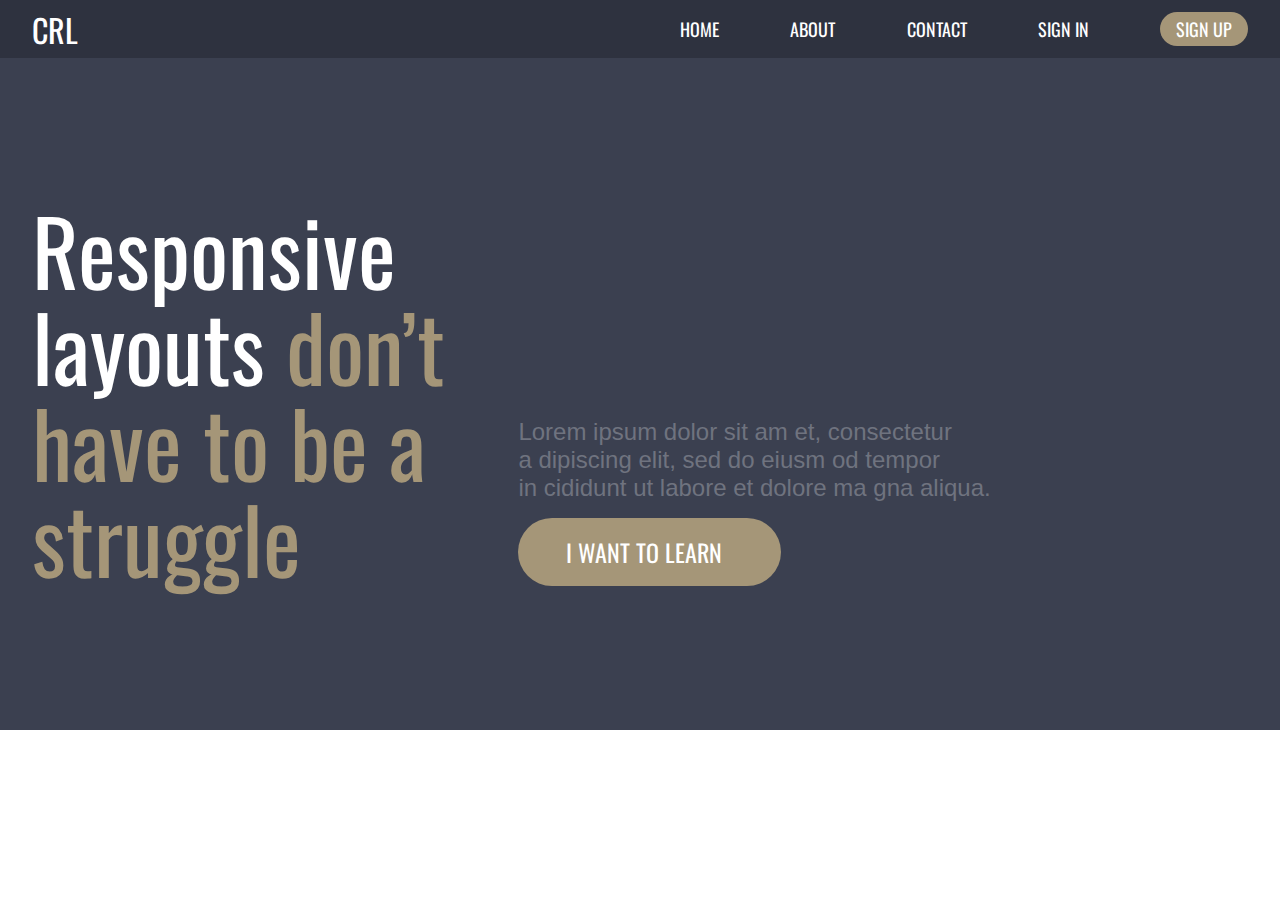
<file: Lesson 1/index.html>
<!DOCTYPE html>
<html lang="en">
<head>
	<meta charset="UTF-8">
	<meta name="viewport" content="width=device-width, initial-scale=1.0">
	<title>Document</title>
	<link rel="preconnect" href="https://fonts.gstatic.com">
	<link href="https://fonts.googleapis.com/css2?family=Montserrat&family=Oswald:wght@700&display=swap" rel="stylesheet"> 
	<link rel="stylesheet" href="style.css">
</head>
<body>
	<header class="main_header">
		<div class="logo">CRL</div>
		<nav class="header_menu">
			<ul class="menu_container">
				<li><a class="menu_item" href="">Home</a></li>
				<li><a class="menu_item" href="">About</a></li>
				<li><a class="menu_item" href="">Contact</a></li>
				<li><a class="menu_item" href="">Sign In</a></li>
				<li><a class="menu_item rounded" href="">Sign Up</a></li>
			</ul>
		</nav>
	</header>

	<main>
		<section class="section_first">
			<div class="section_first_left">
				Responsive<br> layouts <span class="text_dark">don’t<br> have to be a<br> struggle</span>
			</div>
			<div class="section_first_right">
				<div>Lorem ipsum dolor sit am   et, consectetur <br> a    dipiscing elit, sed do eiusm   od tempor <br> in   cididunt ut labore et dolore ma    gna aliqua.<br></div>
				<a href="" class="rounded">I want to learn</a>
			</div>
		</section>
		<section class="section_second"></section>
		<section class="section_thrid"></section>
	</main>

	<footer></footer>
</body>
</html>
</file>
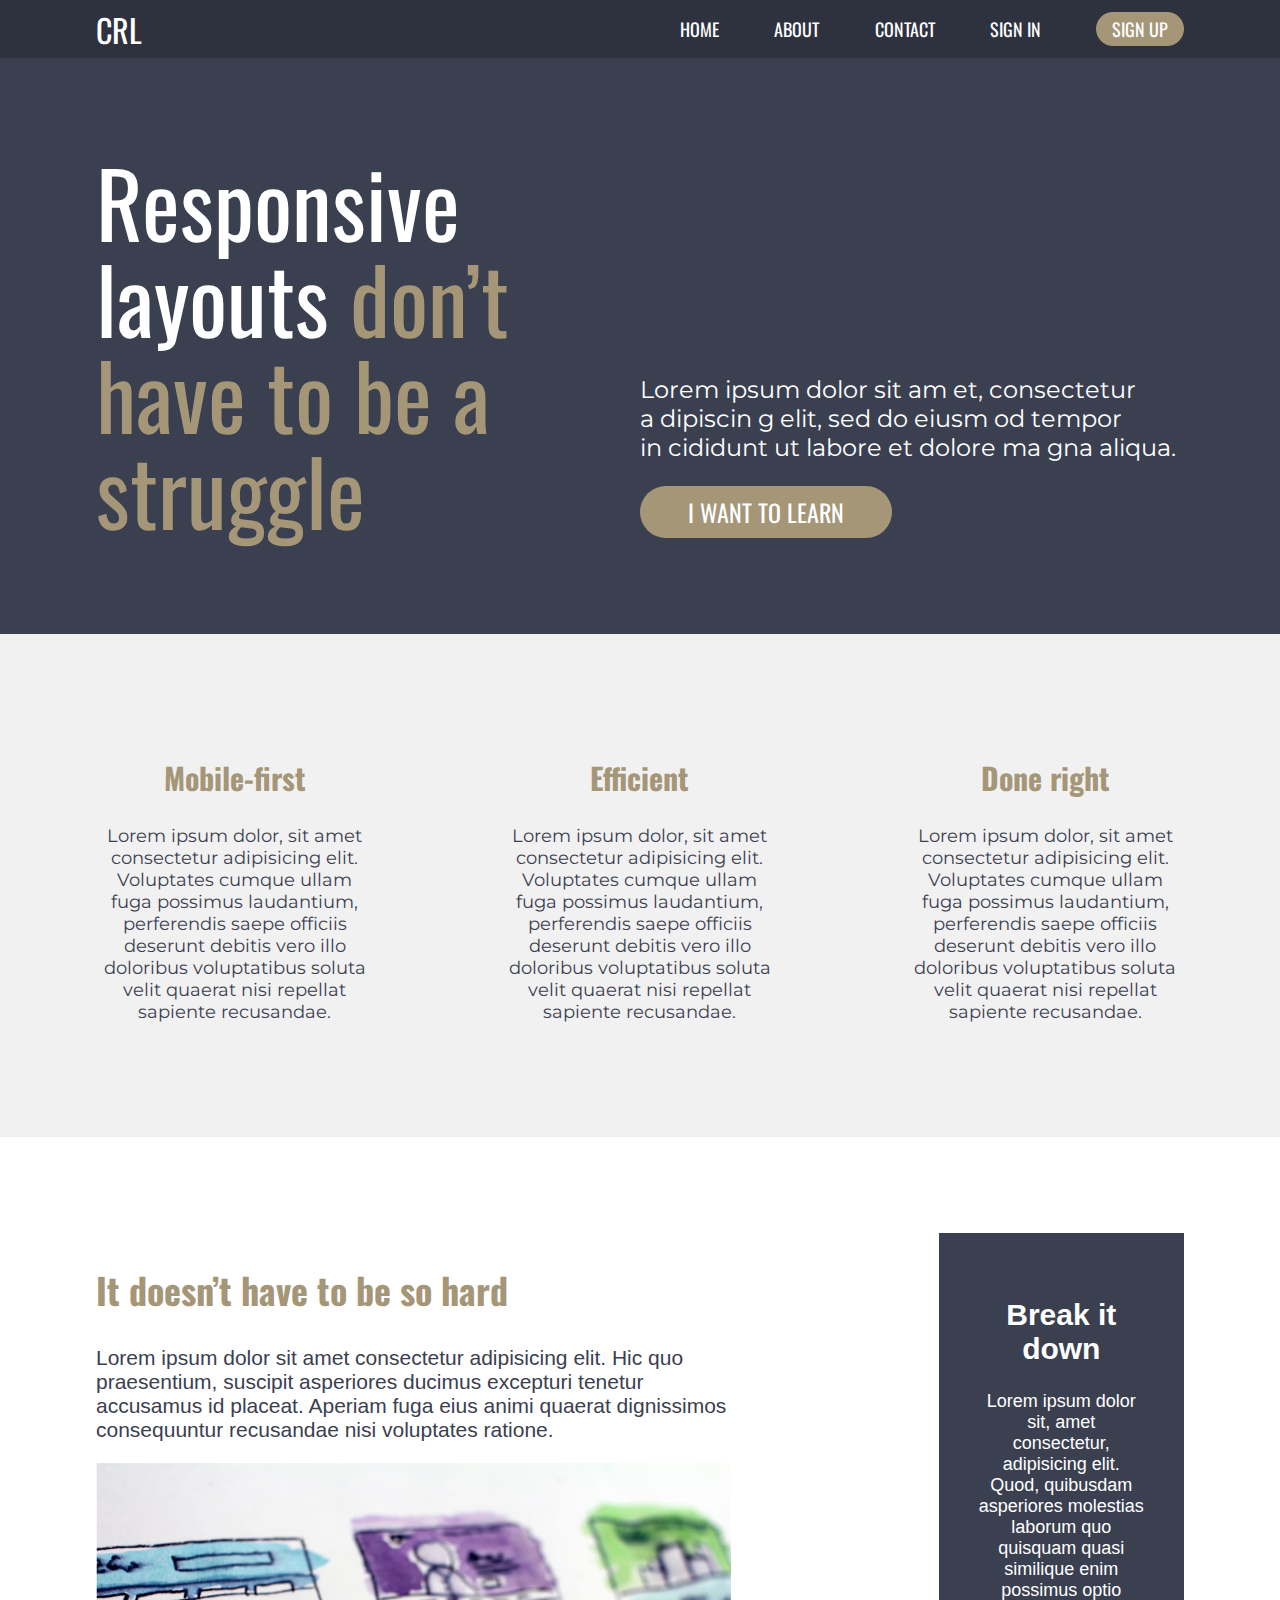
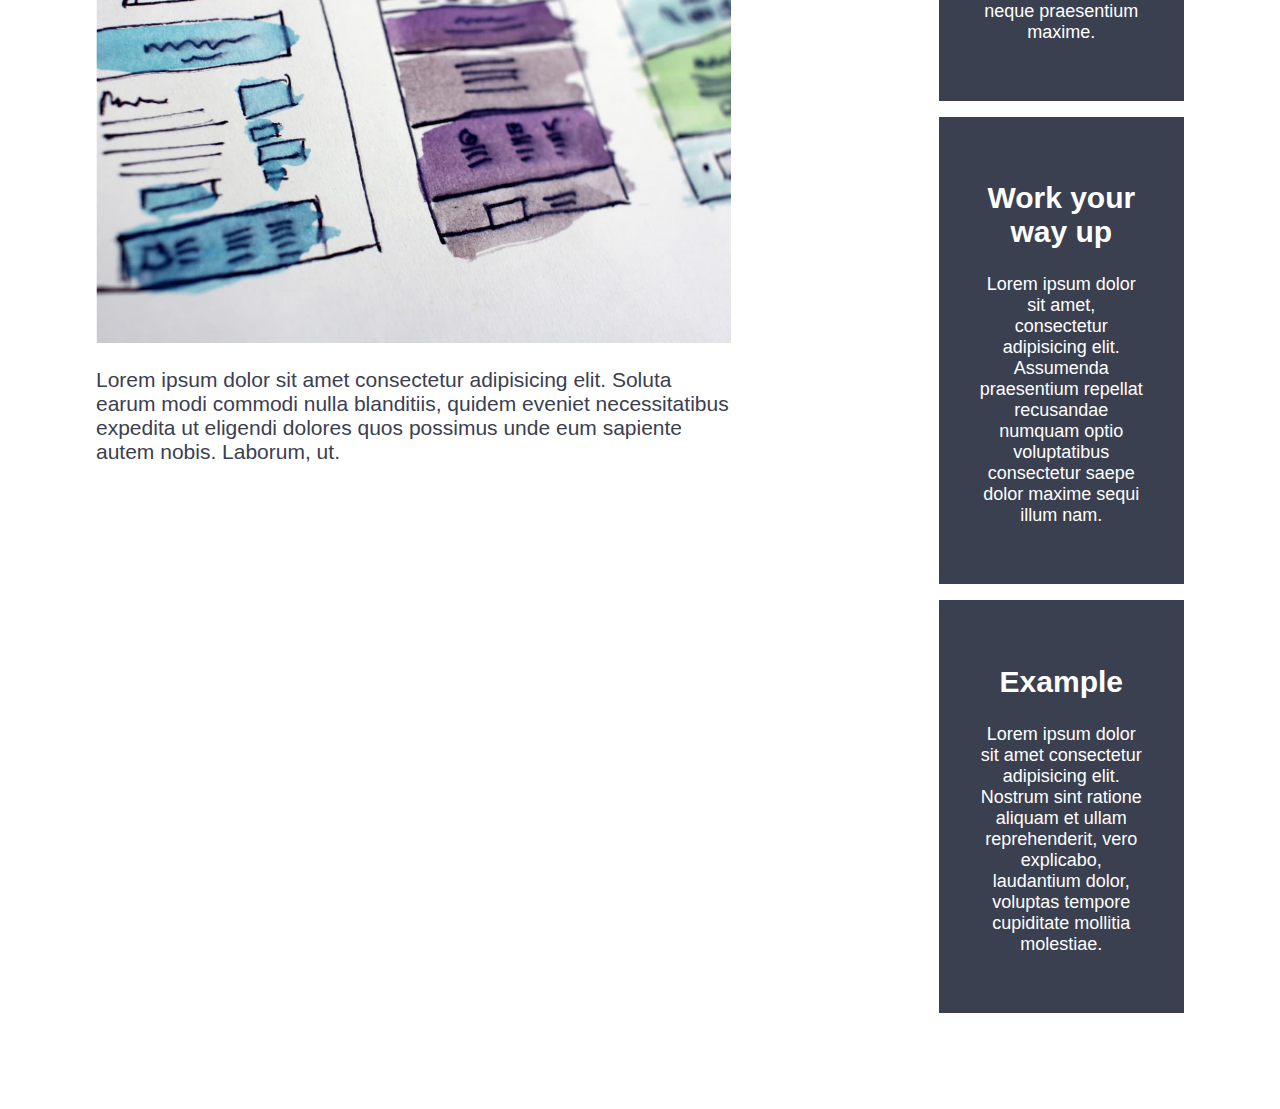
<file: lesson 2/index.html>
<!DOCTYPE html>
<html lang="en">
<head>
	<meta charset="UTF-8">
	<meta name="viewport" content="width=device-width, initial-scale=1.0">
	<title>Document</title>
	<link rel="preconnect" href="https://fonts.gstatic.com">
	<link href="https://fonts.googleapis.com/css2?family=Montserrat&family=Oswald:wght@700&display=swap" rel="stylesheet"> 
	<link rel="stylesheet" href="style.css">
</head>
<body>
	<header class="main_header">
		<div class="logo">CRL</div>
		<nav class="header_menu">
			<ul class="menu_container">
				<li><a class="menu_item" href="">Home</a></li>
				<li><a class="menu_item" href="">About</a></li>
				<li><a class="menu_item" href="">Contact</a></li>
				<li><a class="menu_item" href="">Sign In</a></li>
				<li><a class="menu_item rounded" href="">Sign Up</a></li>
			</ul>
		</nav>
	</header>

	<main>
		<section class="section_first">
			<div class="section_first_left">
				Responsive<br> layouts <span class="text_dark">don’t<br> have to be a<br> struggle</span>
			</div>
			<div class="section_first_right">
				<p>Lorem ipsum dolor sit am   et, consectetur<br> a    dipiscin   g elit, sed do eiusm od tempor<br> in   cididunt ut labore et dolore ma    gna aliqua.</p>
				<a class="rounded">I want to learn</a>
			</div>
		</section>

		<section class="section_second">
			<article>
				<h2>Mobile-first</h2>
				<p>Lorem ipsum dolor, sit amet consectetur adipisicing elit. Voluptates cumque ullam fuga possimus laudantium, perferendis saepe officiis deserunt debitis vero illo doloribus voluptatibus soluta velit quaerat nisi repellat sapiente recusandae.</p>
			</article>
			<article>
				<h2>Efficient</h2>
				<p>Lorem ipsum dolor, sit amet consectetur adipisicing elit. Voluptates cumque ullam fuga possimus laudantium, perferendis saepe officiis deserunt debitis vero illo doloribus voluptatibus soluta velit quaerat nisi repellat sapiente recusandae.</p>
			</article>
			<article>
				<h2>Done right</h2>
				<p>Lorem ipsum dolor, sit amet consectetur adipisicing elit. Voluptates cumque ullam fuga possimus laudantium, perferendis saepe officiis deserunt debitis vero illo doloribus voluptatibus soluta velit quaerat nisi repellat sapiente recusandae.</p>
			</article>		
		</section>

		<section class="section_third">
			<div class="section_third_left">
				<H2>It doesn’t have to be so hard</H2>
				<p>Lorem ipsum dolor sit amet consectetur adipisicing elit. Hic quo praesentium, suscipit asperiores ducimus excepturi tenetur accusamus id placeat. Aperiam fuga eius animi quaerat dignissimos consequuntur recusandae nisi voluptates ratione.</p>
				<img src="картинка для макета.jpg">
				<p>Lorem ipsum dolor sit amet consectetur adipisicing elit. Soluta earum modi commodi nulla blanditiis, quidem eveniet necessitatibus expedita ut eligendi dolores quos possimus unde eum sapiente autem nobis. Laborum, ut.</p>
			</div>
			<div class="section_third_right">
				<article>
					<H2>Break it down </H2>
					<p>Lorem ipsum dolor sit, amet consectetur, adipisicing elit. Quod, quibusdam asperiores molestias laborum quo quisquam quasi similique enim possimus optio neque praesentium maxime.</p>
				</article>
				<article>
					<H2>Work your way up </H2>
					<p>Lorem ipsum dolor sit amet, consectetur adipisicing elit. Assumenda praesentium repellat recusandae numquam optio voluptatibus consectetur saepe dolor maxime sequi illum nam.</p>
				</article>
				<article>
					<H2>Example</H2>
					<p>Lorem ipsum dolor sit amet consectetur adipisicing elit. Nostrum sint ratione aliquam et ullam reprehenderit, vero explicabo, laudantium dolor, voluptas tempore cupiditate mollitia molestiae.</p>
				</article>
			</div>
		</section>
	</main>

	<footer></footer>
</body>
</html>
</file>
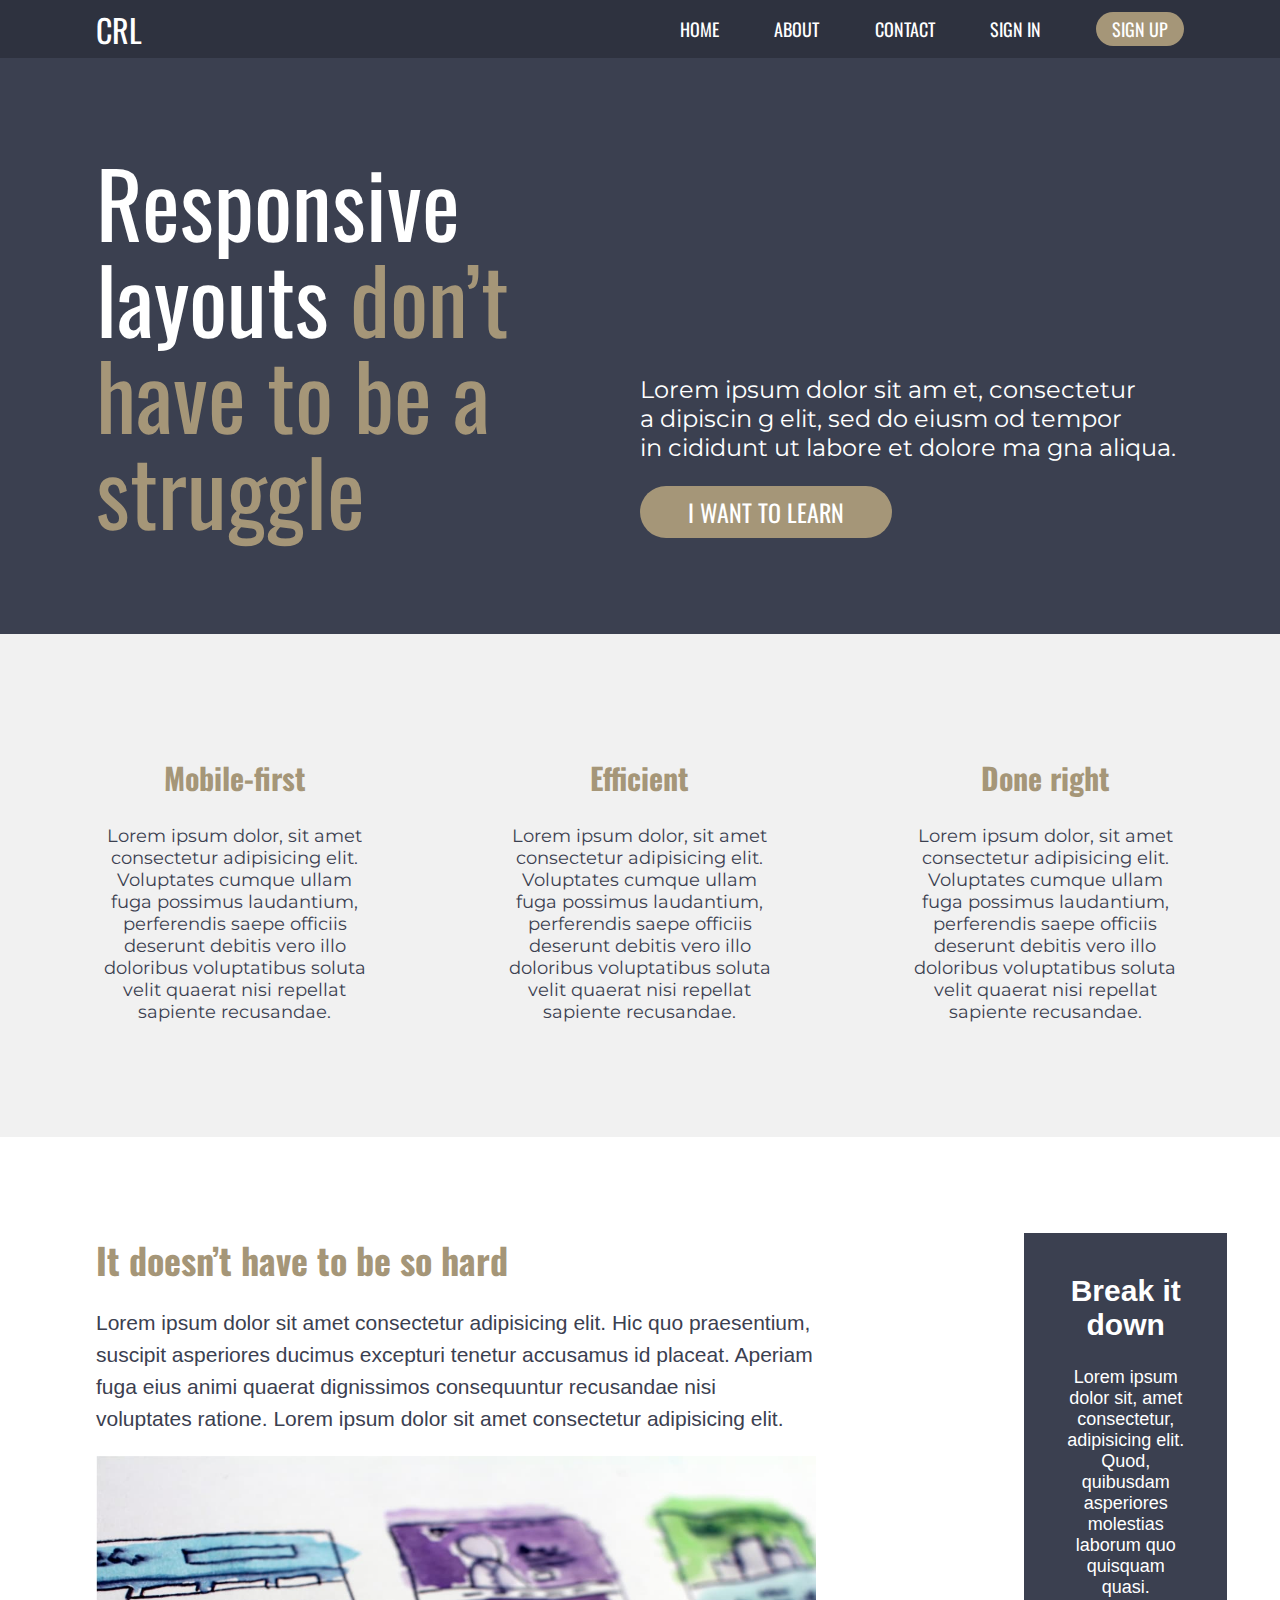
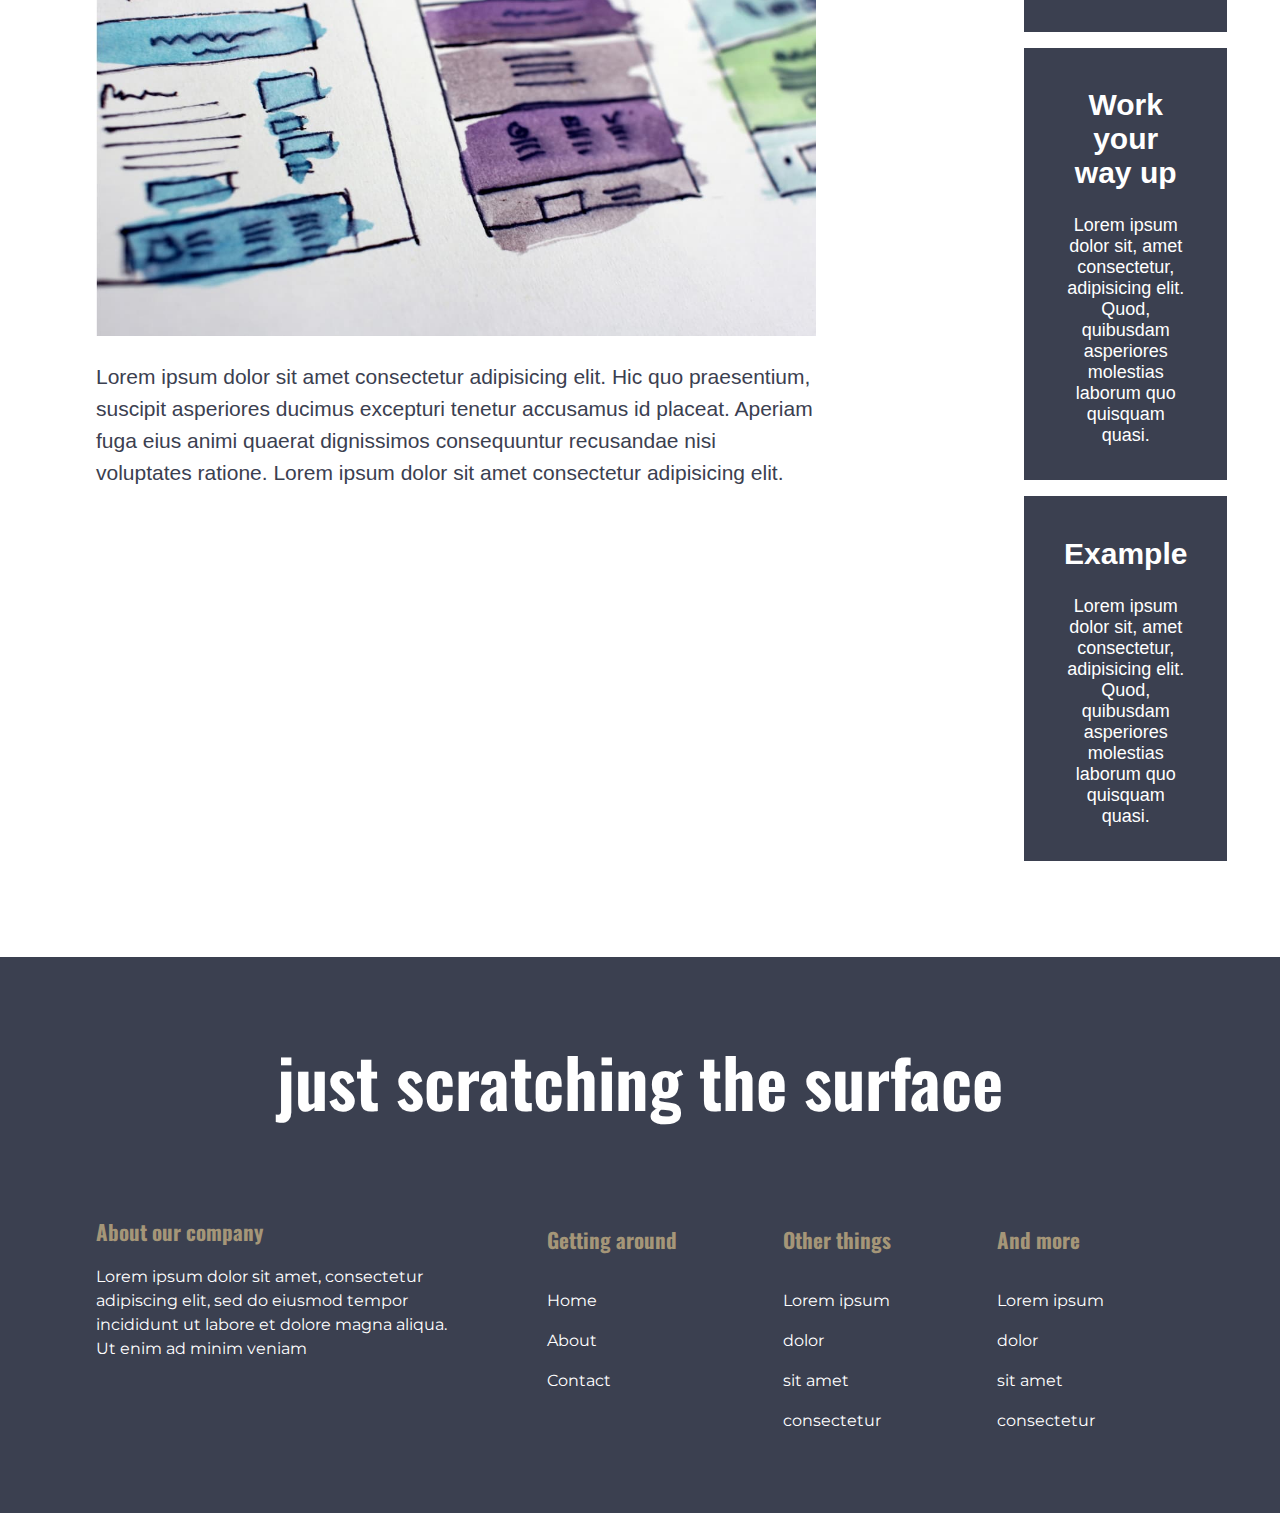
<file: Lesson 3.1/index.html>
<!DOCTYPE html>
<html lang="en">
<head>
	<meta charset="UTF-8">
	<meta name="viewport" content="width=device-width, initial-scale=1.0">
	<title>Document</title>
	<link rel="preconnect" href="https://fonts.gstatic.com">
	<link href="https://fonts.googleapis.com/css2?family=Montserrat&family=Oswald:wght@700&display=swap" rel="stylesheet"> 
	<link rel="stylesheet" href="style.css">
</head>
<body>
	<header class="main_header">
		<div class="logo">CRL</div>
		<nav class="header_menu">
			<ul class="menu_container">
				<li><a class="menu_item" href="">Home</a></li>
				<li><a class="menu_item" href="">About</a></li>
				<li><a class="menu_item" href="">Contact</a></li>
				<li><a class="menu_item" href="">Sign In</a></li>
				<li><a class="menu_item rounded" href="">Sign Up</a></li>
			</ul>
		</nav>
	</header>

	<main>
		<section class="section_first">
			<div class="section_first_left">
				Responsive<br> layouts <span class="text_dark">don’t<br> have to be a<br> struggle</span>
			</div>
			<div class="section_first_right">
				<p>Lorem ipsum dolor sit am   et, consectetur<br> a    dipiscin   g elit, sed do eiusm od tempor<br> in   cididunt ut labore et dolore ma    gna aliqua.</p>
				<a class="rounded">I want to learn</a>
			</div>
		</section>

		<section class="section_second">
			<article>
				<h2>Mobile-first</h2>
				<p>Lorem ipsum dolor, sit amet consectetur adipisicing elit. Voluptates cumque ullam fuga possimus laudantium, perferendis saepe officiis deserunt debitis vero illo doloribus voluptatibus soluta velit quaerat nisi repellat sapiente recusandae.</p>
			</article>
			<article>
				<h2>Efficient</h2>
				<p>Lorem ipsum dolor, sit amet consectetur adipisicing elit. Voluptates cumque ullam fuga possimus laudantium, perferendis saepe officiis deserunt debitis vero illo doloribus voluptatibus soluta velit quaerat nisi repellat sapiente recusandae.</p>
			</article>
			<article>
				<h2>Done right</h2>
				<p>Lorem ipsum dolor, sit amet consectetur adipisicing elit. Voluptates cumque ullam fuga possimus laudantium, perferendis saepe officiis deserunt debitis vero illo doloribus voluptatibus soluta velit quaerat nisi repellat sapiente recusandae.</p>
			</article>		
		</section>

		<section class="section_third">
			<div class="section_third_left">
				<H2>It doesn’t have to be so hard</H2>
				<p>Lorem ipsum dolor sit amet consectetur adipisicing elit. Hic quo praesentium, suscipit asperiores ducimus excepturi tenetur accusamus id placeat. Aperiam fuga eius animi quaerat dignissimos consequuntur recusandae nisi voluptates ratione. Lorem ipsum dolor sit amet consectetur adipisicing elit.</p>
				<img src="картинка для макета.jpg">
				<p>Lorem ipsum dolor sit amet consectetur adipisicing elit. Hic quo praesentium, suscipit asperiores ducimus excepturi tenetur accusamus id placeat. Aperiam fuga eius animi quaerat dignissimos consequuntur recusandae nisi voluptates ratione. Lorem ipsum dolor sit amet consectetur adipisicing elit.</p>
			</div>
			<div class="section_third_right">
				<article>
					<H2>Break it down </H2>
					<p>Lorem ipsum dolor sit, amet consectetur, adipisicing elit. Quod, quibusdam asperiores molestias laborum quo quisquam quasi.</p>
				</article>
				<article>
					<H2>Work your way up </H2>
					<p>Lorem ipsum dolor sit, amet consectetur, adipisicing elit. Quod, quibusdam asperiores molestias laborum quo quisquam quasi.</p>
				</article>
				<article>
					<H2>Example</H2>
					<p>Lorem ipsum dolor sit, amet consectetur, adipisicing elit. Quod, quibusdam asperiores molestias laborum quo quisquam quasi.</p>
				</article>
			</div>
		</section>
	</main>

	<footer>
		<div class="footer_upper">
			<p>just scratching the surface</p>
		</div>
		<div class="footer_lower">
			<div class="footer_lower_left">
				<H3>About our company</H3>
				<p>Lorem ipsum dolor sit amet, consectetur adipiscing elit, sed do eiusmod tempor incididunt ut labore et dolore magna aliqua. Ut enim ad minim veniam</p>
			</div>
			<div class="footer_lower_right">
				<nav class="footer_lower_right_links">
					<H3> Getting around</H3>
					<ul>
					    <li><a href="">Home</a </li>
					    <li><a href="">About</a></li>
					    <li><a href="">Contact</a></li>
					</ul>	
				</nav>
				<nav class="footer_lower_right_links">
					<H3>Other things</H3>
					<ul>
					    <li><a href="">Lorem ipsum</a></li>
					    <li><a href="">dolor</a></li>
					    <li><a href="">sit amet</a></li>
					    <li><a href="">consectetur</a></li>
					</ul>	
				</nav>
				<nav class="footer_lower_right_links">
					<H3>And more</H3>
					<ul>
					    <li><a href="">Lorem ipsum</a></li>
					    <li><a href="">dolor</a></li>
					    <li><a href="">sit amet</a></li>
					    <li><a href="">consectetur</a></li>
					</ul>	
				</nav>
			</div>
		</div>
	</footer>
</body>
</html>
</file>
<file: Lesson 1/style.css>
body {
	margin: 0;
}

.main_header {
	display: flex;
	align-items: center;
	background-color: #2e323f;
	padding: 0 2rem;
    font-family: 'Oswald', sans-serif;
    text-transform: uppercase;
}

.logo {
	flex-grow: 1;
	flex-basis: 0;
	color: #fff;
	font-size: 2rem;
}

.header_menu {
	flex-grow: 1;
	flex-basis: 0;
}

.menu_container {
	display: flex;
	justify-content: space-between;
	list-style: none;
}

.menu_item {
	color: #fff;
	text-decoration: none;
	font-size: 18px;
}

.rounded {
	background-color: #a59678;
	padding: 0.25rem 1rem;
	border-radius: 100px;
	color: #FFF;
}

.section_first {
	display: flex;
	background-color: #3b4050;
	padding: 9rem 5rem 9rem 2rem;
}

.section_first_left {
	flex-basis: 0;
	flex-grow: 2;
	font-family: 'Oswald', sans-serif;
	font-size: 90px;
	color: #fff;
	line-height: 6rem;
}

.text_dark {
	color: #a59678;
}

.section_first_right{
	margin-left: 2rem;
	flex-basis: 0;
	flex-grow: 3;
	font-family: "Montt=serrat", sans-serif;
	font-size: 24px;
	color: #6F737F;
	display: flex;
	flex-direction: column;
	justify-content: flex-end;
}

.section_first_right .rounded{
	margin-top: 1rem;
	font-family: 'Oswald', sans-serif;
	display: inline-block;
	text-transform: uppercase;
	text-decoration: none;
	font-size: 24px;
	padding: 1rem 3rem;
	width: 167px;
}
</file>
<file: lesson 2/style.css>
body {
	margin: 0;
}

.main_header {
	display: flex;
	align-items: center;
	background-color: #2e323f;
	padding: 0 6rem;
    font-family: 'Oswald', sans-serif;
    text-transform: uppercase;
}

.logo {
	flex-grow: 1;
	flex-basis: 0;
	color: #fff;
	font-size: 2rem;
}

.header_menu {
	flex-grow: 1;
	flex-basis: 0;
}

.menu_container {
	display: flex;
	justify-content: space-between;
	list-style: none;
}

.menu_item {
	color: #fff;
	text-decoration: none;
	font-size: 18px;
}

.rounded {
	background-color: #a59678;
	padding: 0.25rem 1rem;
	border-radius: 100px;
}

.section_first {
	display: flex;
	background-color: #3b4050;
	padding: 6rem;
}

.section_first_left {
	font-family: 'Oswald', sans-serif;
	font-size: 90px;
	color: #fff;
	line-height: 6rem;
	flex-grow: 1;
	flex-basis: 0;
}

.text_dark {
	color: #a59678;
}

.section_first_right {
	font-family: 'Montserrat', sans-serif;
	font-size: 24px;
	color: #fff;
	flex-grow: 1;
	flex-basis: 0;
	display: flex;
	flex-direction: column;
	justify-content: flex-end;
}

.section_first_right .rounded {
	font-family: 'Oswald', sans-serif;
	font-size: 24px;
	text-transform: uppercase;
	padding: 0.5rem 3rem;
	align-self: start;
}

.section_second {
	padding: 6rem;
	display: flex;
	justify-content: space-between;
	background-color: #f1f1f1;
	text-align: center;
}

.section_second article:not(:last-child) {
	margin-right: 8rem;
}

.section_second article h2{
	color: #a59678;
	font-family: 'Oswald', sans-serif;
	font-size: 30px;
}

.section_second article p {
	color: #3B4050;
	font-family: 'Montserrat', sans-serif;
	font-size: 18px;
}

.section_third{
	display: flex;
	background-color: #ffffff;
	padding: 6rem;
}

.section_third_left{
	padding-right: 13rem;
	flex-grow: 3;
	flex-basis: 0;
}

.section_third_left img{
	widows: 40rem;
	height: 30rem;
}

.section_third_left h2{
	color: #a59678;
	font-family: 'Oswald', sans-serif;
	font-size: 36px;
}

.section_third_left p{
	color: #3B4050;
	font-family: 'Monserrat Regular', sans-serif;
	font-size: 21px;
}

.section_third_right{
	display: flex;
	flex-direction: column;
	color: #FFF;
	text-align: center;
	flex-grow: 2;
	flex-basis: 0;
}

.section_third_right article{
	padding: 2.5rem;
	background-color: #3b4050;
}
.section_third_right H2{
	display: flex;
	flex-direction: column;
	font-family: 'Oswald Bold', sans-serif;
	font-size: 30px;
}

.section_third_right p{
	display: flex;
	flex-direction: column;
	font-family: 'Monserrat Regular', sans-serif;
	font-size: 18px;
}

.section_third_right article:not(:last-child) {
	margin-bottom: 1rem;
}
</file>
<file: Lesson 3.1/style.css>
body {
	margin: 0;
}

.main_header {
	display: flex;
	align-items: center;
	background-color: #2e323f;
	padding: 0 6rem;
    font-family: 'Oswald', sans-serif;
    text-transform: uppercase;
}

.logo {
	flex-grow: 1;
	flex-basis: 0;
	color: #fff;
	font-size: 2rem;
}

.header_menu {
	flex-grow: 1;
	flex-basis: 0;
}

.menu_container {
	display: flex;
	justify-content: space-between;
	list-style: none;
}

.menu_item {
	color: #fff;
	text-decoration: none;
	font-size: 18px;
}

.rounded {
	background-color: #a59678;
	padding: 0.25rem 1rem;
	border-radius: 100px;
}

.section_first {
	display: flex;
	background-color: #3b4050;
	padding: 6rem;
}

.section_first_left {
	font-family: 'Oswald', sans-serif;
	font-size: 90px;
	color: #fff;
	line-height: 6rem;
	flex-grow: 1;
	flex-basis: 0;
}

.text_dark {
	color: #a59678;
}

.section_first_right {
	font-family: 'Montserrat', sans-serif;
	font-size: 24px;
	color: #fff;
	flex-grow: 1;
	flex-basis: 0;
	display: flex;
	flex-direction: column;
	justify-content: flex-end;
}

.section_first_right .rounded {
	font-family: 'Oswald', sans-serif;
	font-size: 24px;
	text-transform: uppercase;
	padding: 0.5rem 3rem;
	align-self: start;
}

.section_second {
	padding: 6rem;
	display: flex;
	justify-content: space-between;
	background-color: #f1f1f1;
	text-align: center;
}

.section_second article:not(:last-child) {
	margin-right: 8rem;
}

.section_second article h2{
	color: #a59678;
	font-family: 'Oswald', sans-serif;
	font-size: 30px;
}

.section_second article p {
	color: #3B4050;
	font-family: 'Montserrat', sans-serif;
	font-size: 18px;
}

.section_third{
	display: flex;
	background-color: #ffffff;
	padding: 6rem;
}

.section_third_left{
	margin-top: 0;
	padding-right: 13rem;
	flex-grow: 3;
	flex-basis: 0;
}

.section_third_left img{
	width: 45rem;
	height: 30rem;
}

.section_third_left h2{
	margin: 0;
	color: #a59678;
	font-family: 'Oswald', sans-serif;
	font-size: 36px;
}

.section_third_left p{
	color: #3B4050;
	font-family: 'Monserrat Regular', sans-serif;
	font-size: 21px;
	line-height: 2rem;
}

.section_third_right{
	display: flex;
	flex-direction: column;
	color: #FFF;
	text-align: center;
	flex-grow: 1.5;
	flex-basis: 0;
}

.section_third_right article{
	padding: 1rem 2.5rem;
	background-color: #3b4050;
}
.section_third_right H2{
	display: flex;
	flex-direction: column;
	font-family: 'Oswald Bold', sans-serif;
	font-size: 30px;
}

.section_third_right p{
	display: flex;
	flex-direction: column;
	font-family: 'Monserrat Regular', sans-serif;
	font-size: 18px;
}

.section_third_right article:not(:last-child) {
	margin-bottom: 1rem;
}

footer{
	background-color: #3b4050;
	padding: 3.5rem 6rem;
	padding-top: 0.3rem;
	text-align: left;
}

.footer_upper{
    font-family: 'Oswald', sans-serif;
	font-size: 68px;
	text-align: center;
	color: #FFF;
	font-weight: 600;
}

.footer_lower{
	display: flex;
	font-family: 'Montserrat', sans-serif;
	font-size: 16px;
	color: #FFF;
}

.footer_lower H3{
    font-family: 'Oswald', sans-serif;
	font-size: 21px;
	color: #a59678;
}

.footer_lower_left{
	flex-grow: 2;
	flex-basis: 0;
	line-height: 1.5rem;
}

.footer_lower_right{
	display: flex;
	justify-content: space-between;
	margin: 0rem 5rem;
	flex-grow: 3;
	flex-basis: 0;
	text-align: left;
	flex-direction: row;
	line-height: 2.5rem;
}

.footer_lower_right ul{
	justify-content: space-between;
	list-style: none;
	padding-left: 0;
}

.footer_lower_right a{
	color: #fff;
	text-decoration: none;
}
</file>
